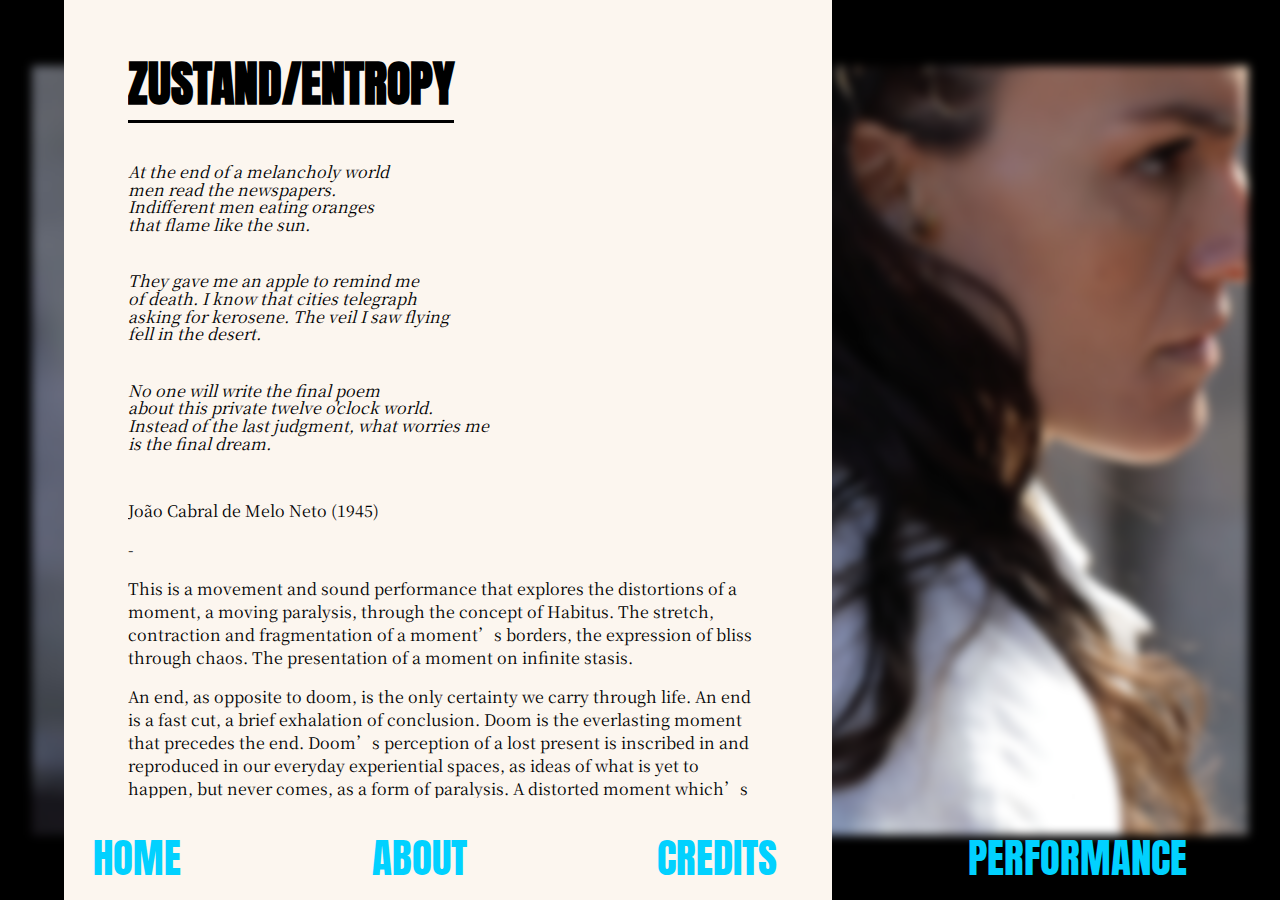
<file: about.html>
<html>
    <head>
        <title>Zustand/Entropy</title>
        <meta charset="UTF-8">
        <meta name="viewport" content="user-scalable=no, initial-scale=1, maximum-scale=1, minimum-scale=1, width=device-width, height=device-height, target-densitydpi=device-dpi" />
        <link rel="stylesheet" href="styles.css">
    </head>
    <body>
        <div id="bg"></div>
        <div id="outer">
            <div id="about-container">
                <div id="about-content">
                    <div id="title">
                        <h3><a href="index.html">Zustand/Entropy</a></h3>
                    </div>
                    <div id="quote">
                        <p>At the end of a melancholy world</p>
                        <p>men read the newspapers.</p>
                        <p>Indifferent men eating oranges</p>
                        <p>that flame like the sun.</p><br/>

                        <p>They gave me an apple to remind me</p>
                        <p>of death. I know that cities telegraph</p>
                        <p>asking for kerosene. The veil I saw flying</p>
                        <p>fell in the desert.</p><br/>

                        <p>No one will write the final poem</p>
                        <p>about this private twelve o'clock world.</p>
                        <p>Instead of the last judgment, what worries me</p>
                        <p>is the final dream.</p>
                    </div>
                    <br/>
                    <p class="author">João Cabral de Melo Neto (1945)</p>
                    <p>-</p>
                    <div id="about-text">
                        <p>This is a movement and sound performance that explores the distortions of a moment, a
                        moving paralysis, through the concept of Habitus. The stretch, contraction and
                        fragmentation of a moment’s borders, the expression of bliss through chaos. The
                        presentation of a moment on infinite stasis.</p>

                        <p>An end, as opposite to doom, is the only certainty we carry through life. An end is a fast
                        cut, a brief exhalation of conclusion. Doom is the everlasting moment that precedes the
                        end. Doom’s perception of a lost present is inscribed in and reproduced in our everyday
                        experiential spaces, as ideas of what is yet to happen, but never comes, as a form of
                        paralysis. A distorted moment which’s borders are so blurred, that it passes and constantly
                        renews itself without notice. Something that stretches itself until it becomes something
                        else.</p>

                        <p>Doom is a state of Entropy.</p>

                        <p>This work was developed having in mind the pace in which we live constantly in, reflecting
                        the experience of an eternal end through chaos.</p>

                        <h4>ACCESSING ZUSTAND/ENTROPY</h4>

                        <p>This work is created as something that repeats itself and through repetition becomes
                        something new. You can access it any time, and as you refresh the page, you will get an
                        entirely different order of videos and sound, which is randomly combined by an algorithm.</p>
                    </div>
                </div>
            </div>
            <!--div id="credits-container">
            </div-->
            <div style="width: 100%"></div>
            <ul id="menu">
                <li class="menu-item"><a href="index.html" id="home">Home</a></li>
                <li class="menu-item"><a href="about.html" id="about">About</a></li>
                <li class="menu-item"><a href="credits.html" id="credits">Credits</a></li>
                <li class="menu-item"><a href="performance.html" id="performance">Performance</a></li>
            </ul>
        </div>
    </body>
</html>
</file>
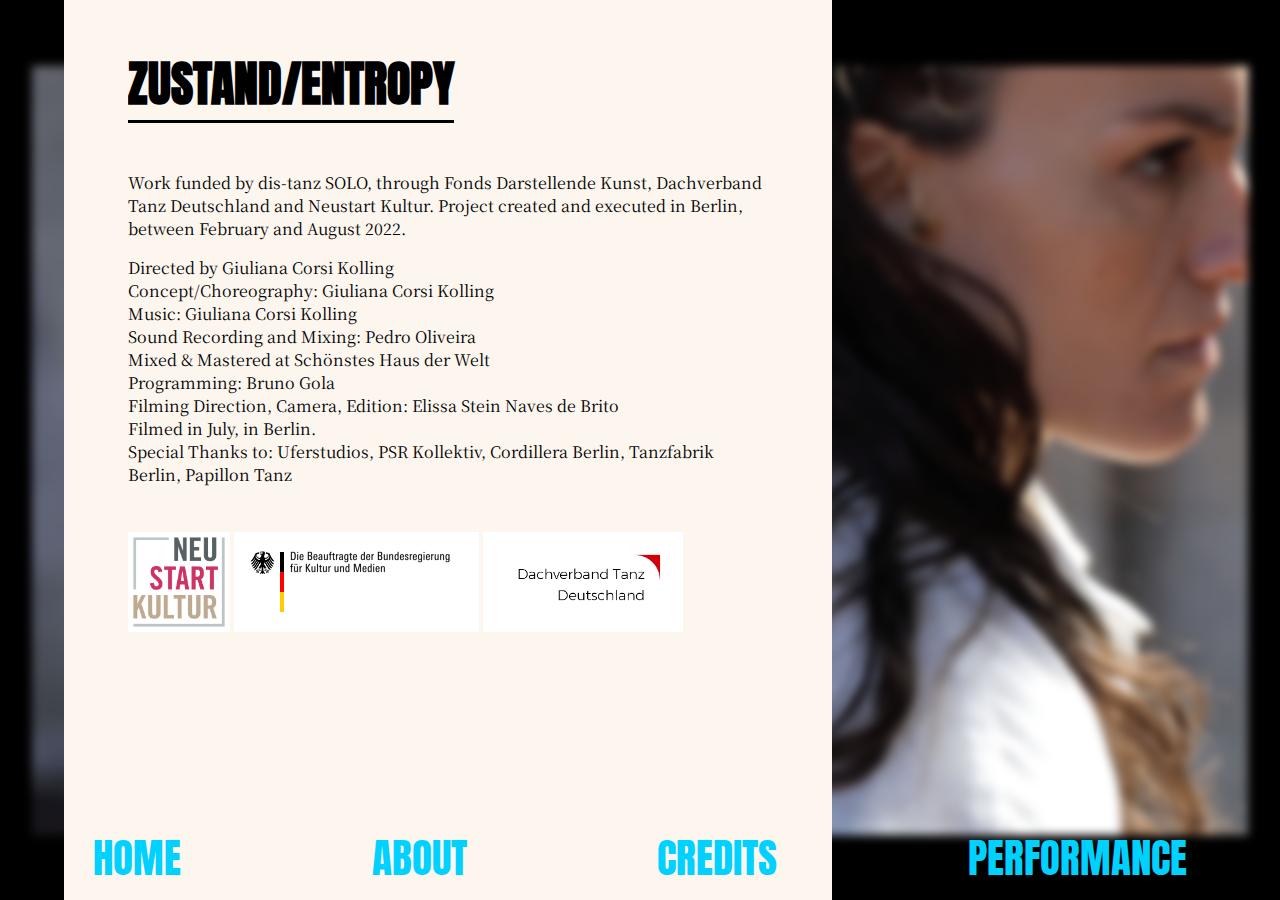
<file: credits.html>
<html>
    <head>
        <title>Zustand/Entropy</title>
        <meta charset="UTF-8">
        <meta name="viewport" content="user-scalable=no, initial-scale=1, maximum-scale=1, minimum-scale=1, width=device-width, height=device-height, target-densitydpi=device-dpi" />
        <link rel="stylesheet" href="styles.css">
    </head>
    <body>
        <div id="bg"></div>
        <div id="outer">
            <div id="credits-container">
                <div id="credits-content">
                    <div id="title">
                        <h3><a href="index.html">Zustand/Entropy</a></h3>
                    </div>
                    <ul id="credits-text">
                        <p>Work funded by dis-tanz SOLO, through Fonds Darstellende Kunst, Dachverband Tanz Deutschland
                        and Neustart Kultur. Project created and executed in Berlin, between February and August 2022.</p>
                        <li>Directed by Giuliana Corsi Kolling</li>
                        <li>Concept/Choreography: Giuliana Corsi Kolling</li>
                        <li>Music: Giuliana Corsi Kolling</li>
                        <li>Sound Recording and Mixing: Pedro Oliveira</li>
                        <li>Mixed & Mastered at Schönstes Haus der Welt</li>
                        <li>Programming: Bruno Gola</li>
                        <li>Filming Direction, Camera, Edition: Elissa Stein Naves de Brito</li>
                        <li>Filmed in July, in Berlin.</li>
                        <li>Special Thanks to: Uferstudios, PSR Kollektiv, Cordillera Berlin, Tanzfabrik Berlin, Papillon Tanz</li>
                    </ul>
                    <br>
                    <br>
                    <img height="100px" src="logos/BKM_Neustart_Kultur_Wortmarke_pos_RGB_RZ.jpg"/>
                    <img src="logos/BKM_Web_de.gif" height="100px"/>
                    <img src="logos/dtdlogorgb.png" height="100px"/>
                </div>
            </div>
            <!--div id="credits-container">
            </div-->
            <div style="width: 100%"></div>
            <ul id="menu">
                <li class="menu-item"><a href="index.html" id="home">Home</a></li>
                <li class="menu-item"><a href="about.html" id="about">About</a></li>
                <li class="menu-item"><a href="credits.html" id="credits">Credits</a></li>
                <li class="menu-item"><a href="performance.html" id="performance">Performance</a></li>
            </ul>
        </div>
    </body>
</html>
</file>
<file: styles.css>
@import url('https://fonts.googleapis.com/css2?family=Anton&display=swap');
@import url('https://fonts.googleapis.com/css2?family=Noto+Serif+HK:wght@400&display=swap');
 
body {
    margin: 0px;
    /*background: #000000;*/
    height: 100%;
    background-color: black;
}

h1 {
    font-family: 'Anton', sans-serif;
    text-transform: uppercase;
    font-size: calc(100px + 13.5vw);
    text-align: left;
    line-height: 1;
    margin: 0;
    padding: 0;
    color: #01d1ff;
    overflow-wrap: break-word;
    word-wrap: anywhere;
}

#quote p {
    line-height: 10%;
    font-style: italic;
}

#about-container, #credits-container {
    display:block;
    font-family: 'Noto Serif HK', serif;
    word-wrap: normal;
    position: absolute;
    width: 50%;
    background-color: #fcf6ef;
    margin-left: 5%;
    padding-bottom: 8%;
    height: auto;
    top: 0;
    left:0;
    right:0;
    bottom:0;
    padding-left: 5%;
    padding-right: 5%;
}

#about-content, #credits-content {
    overflow-y: auto;
    top: 0;
    height: 100%;
    padding-right: 2px;
}

#title h3  {
    font-family: 'Anton', sans-serif;
    text-transform: uppercase;
    font-size: 3em;
    text-align: left;
    border-bottom: solid black;
    width: fit-content;
}

h4  {
    font-family: 'Anton', sans-serif;
    text-transform: uppercase;
    font-size: 1.5em;
    text-align: left;
    width: fit-content;
}
#title {
}

#credits-text {
    list-style-type: none;
    padding: 0;
    margin: auto;
}

#menu {
    list-style-type: none;
    margin: auto;
    padding: 0;
    display: flex;
    justify-content: space-between;
    width: 90%;
    font-size: calc(15px + 2vw);
    text-align: center;
    padding-bottom:1%;
    background: inherit;
}

.menu-item {
    display: flex;
    flex: 0 1 auto;
    list-style-type: none;
    z-index: 100000;
}

#menu a {
    font-family: 'Anton', sans-serif;
    text-transform: uppercase;
    color: #01d1ff;
    text-decoration: none;
}

#title a {
    color: #000;
    text-decoration: none;
}

#video1, #video2, #audio {
    visibility: hidden;
    display: none;
}

#playdiv {
    margin: auto;
    width: 79%;
}

#canvas {
    width: 100%;
    margin: auto;
}

#canvasdiv {
    position: relative;
    width: 100%;
}

#play {
    margin: auto;
    position: absolute;
    left:0;
    right:0;
    top:0;
    bottom:0;
    font-family: 'Anton', sans-serif;
    text-transform: uppercase;
    color: #01d1ff;
    text-decoration: none;
    border: none;
    background: none;
    cursor: pointer;
    font-size: calc(20px + 8vw);
}

#outer {
    margin: auto;
    display: flex;
    height: 100%;
    width: 95%;
    flex-flow: row wrap;
    align-content: space-between;
    justify-content: space-between;
    overflow-wrap: break-word;
    word-wrap: anywhere;
}

#bg {
    width: 95%;
    height: 95%;
    margin: auto;
    background: url(bg.jpg) no-repeat center center;
    background-color: black;
    background-size: cover;
    filter: blur(5px);
    position: absolute;
    z-Index: -99999;
    top: 0;
    bottom: 0;
    left: 0;
    right: 0;
    background-position: right;
}

#bgblack {
    width: 95%;
    height: 95%;
    margin: auto;
    background-color: black;
    top: 0;
    bottom: 0;
    left: 0;
    right: 0;
}

@media (max-width: 800px) {
    #intro { 
        position: absolute;
        top: 25%;
        left: 0;
        color: white;
        font-size: calc(25px + 1.0vw);
        width: 100%;
    }
    #intro p {
        width: 80%;
        margin-left: 4%;
    }
    #about-container, #credits-container {
        width: 80%;
    }
}

@media (min-width: 800px) {
    #intro { 
        position: absolute;
        top: 50%;
        left: 0;
        color: white;
        font-size: calc(25px + 1.0vw);
        width: 100%;
    }
    #intro p {
        width: 80%;
        margin-left: 4%;
    }
}

#content {
    margin: auto;
    width: 100%;
    display: flex;
    margin-top: 5%;
}

#contentplay {
    margin: auto;
    width: 100%;
    display: flex;
    margin-top: 2%;
}

.description {
    color: #ffffff;
    font-size: 1.75vw;
}
</file>
